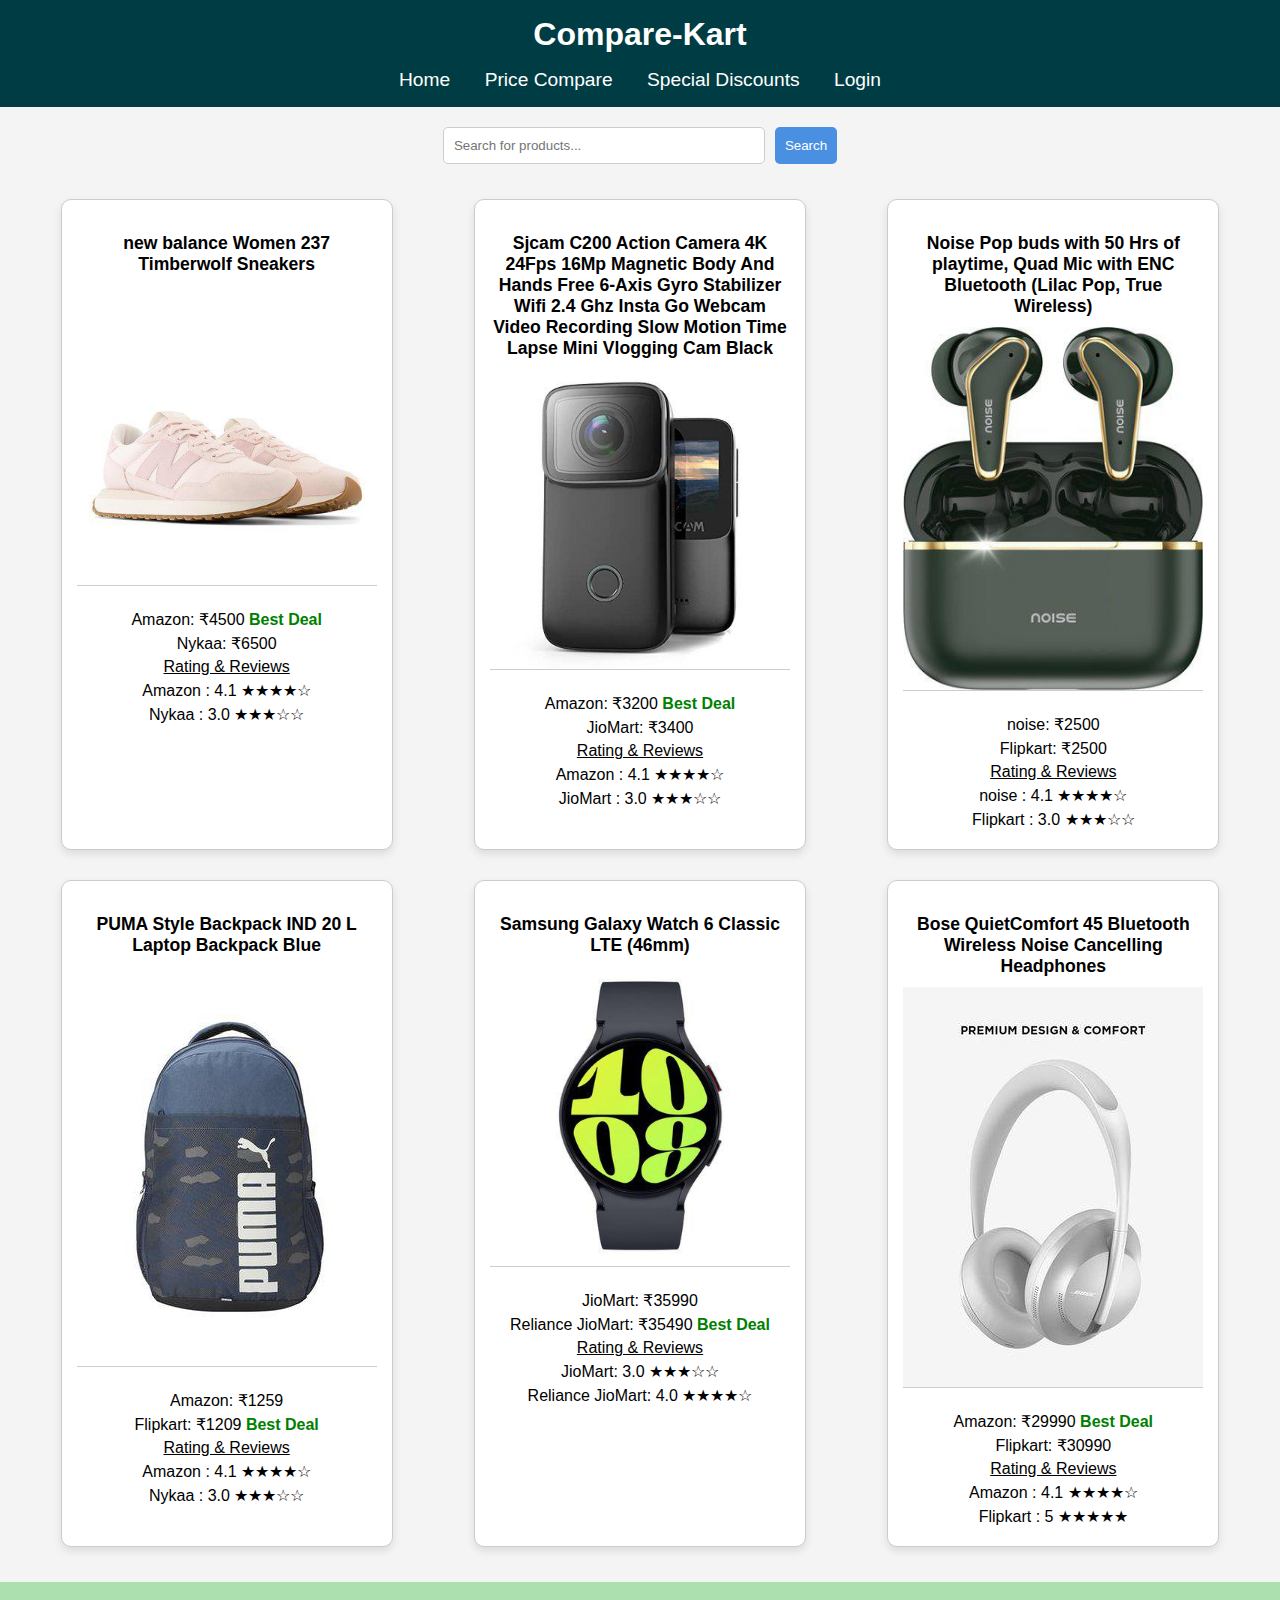
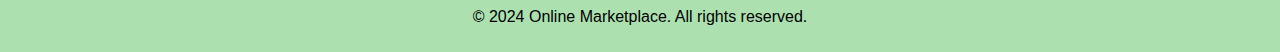
<file: index.html>
<!DOCTYPE html>
<html lang="en">
<head>
    <meta charset="UTF-8">
    <meta name="viewport" content="width=device-width, initial-scale=1.0">
    <title>CompareKart</title>
    <link rel="stylesheet" href="style.css">
</head>
<body>
    <header>
        <h1>Compare-Kart</h1>
        <p></p>
        <nav>
            <a href="#">Home</a>
            <a href="#">Price Compare</a>
            <a href="#">Special Discounts</a>
            <a href="login.html">Login</a>
        </nav>
    </header> 
    
    <main>
        <section id="search">
            <input type="text" id="search-bar" placeholder="Search for products...">
            <button id="search-button">Search</button>
        </section>
        
        <section id="products">
            <div class="product-card">
                <h3>new balance Women 237 Timberwolf Sneakers</h3>
                <img src="amz61yCjj4B0jL_1100x1100.jpg" alt="Product 1 Image">
                <p id="flipkart-product">Amazon: ₹4500 <span class="best-deal">Best Deal</span></p>
                <p id="nykaa-product">Nykaa: ₹6500</p>
                <p><u>Rating & Reviews</u></p>
                <p>Amazon : 4.1 ★★★★☆</p>
                <p>Nykaa : 3.0 ★★★☆☆</p>
            </div>

            <div class="product-card">
                <h3>Sjcam C200 Action Camera 4K 24Fps 16Mp Magnetic Body And Hands Free 6-Axis Gyro Stabilizer Wifi 2.4 Ghz Insta Go Webcam Video Recording Slow Motion Time Lapse Mini Vlogging Cam Black</h3>
                <img src="amz31js3XNktnL_1100x1100.jpg" alt="Product 2 Image">
                <p id="amazon-product">Amazon: ₹3200 <span class="best-deal">Best Deal</span></p>
                <p id="jiomart-product">JioMart: ₹3400</p>
                <p><u>Rating & Reviews</u></p>
                <p>Amazon : 4.1 ★★★★☆</p>
                <p>JioMart : 3.0 ★★★☆☆</p>
            </div>

            <div class="product-card">
                <h3>Noise Pop buds with 50 Hrs of playtime, Quad Mic with ENC Bluetooth (Lilac Pop, True Wireless)</h3>
                <img src="fkitm49829bb9c719b_1100x1100.jpeg" alt="Product 3 Image">
                <p id="noise-product">noise: ₹2500</p>
                <p>Flipkart: ₹2500</p>
                <p><u>Rating & Reviews</u></p>
                <p>noise : 4.1 ★★★★☆</p>
                <p id="flipkart-product1">Flipkart : 3.0 ★★★☆☆</p>
            </div>

            <!-- Additional products -->
            <div class="product-card">
                <h3>PUMA Style Backpack IND 20 L Laptop Backpack Blue</h3>
                <img src="bags.jpeg" alt="Product 4 Image">
                <p id="amazon-product1">Amazon: ₹1259 </p>
                <p id='flipkart-product3'>Flipkart: ₹1209 <span class="best-deal">Best Deal</span></p>
                <p><u>Rating & Reviews</u></p>
                <p>Amazon : 4.1 ★★★★☆</p>
                <p>Nykaa : 3.0 ★★★☆☆</p>
            </div>

            <div class="product-card">
                <h3>Samsung Galaxy Watch 6 Classic LTE (46mm)</h3>
                <img src="XRVOS_jio_603704554_1100x1100.jpeg" alt="Product 5 Image">
                <p id="jiomart-product1">JioMart: ₹35990</p>
                <p id="jio-product">Reliance JioMart: ₹35490 <span class="best-deal">Best Deal</span></p>
                <p><u>Rating & Reviews</u></p>
                <p>JioMart: 3.0 ★★★☆☆</p>
                <p>Reliance JioMart: 4.0 ★★★★☆</p>
                </div>

            <div class="product-card">
                <h3>Bose QuietComfort 45 Bluetooth Wireless Noise Cancelling Headphones</h3>
                <img src="tcqmp000000005530226_1100x1100.jpeg" alt="Product 6 Image">
                <p id="amazon=product1">Amazon: ₹29990 <span class="best-deal">Best Deal</span></p>
                <p id="flipkart-product2">Flipkart: ₹30990</p>
                <p><u>Rating & Reviews</u></p>
                <p>Amazon : 4.1 ★★★★☆</p>
                <p>Flipkart : 5 ★★★★★</p>
            </div>
        </section>
    </main>

    <footer>
        <p>&copy; 2024 Online Marketplace. All rights reserved.</p>
    </footer>

    <script src="script.js"></script>
</body>
</html>
</file>
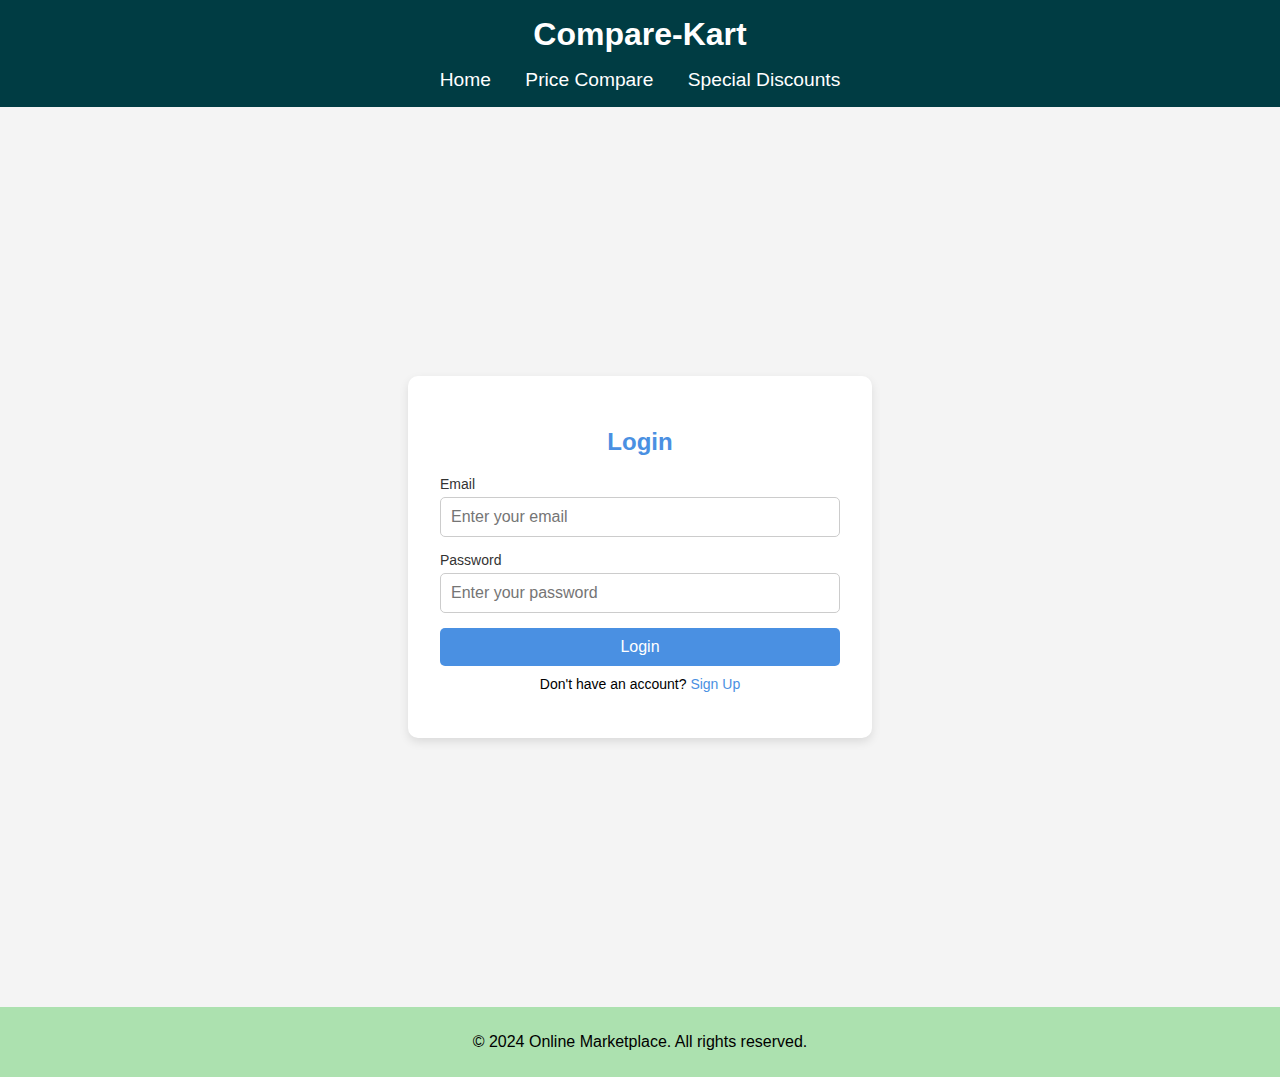
<file: login.html>
<!DOCTYPE html>
<html lang="en">
<head>
    <meta charset="UTF-8">
    <meta name="viewport" content="width=device-width, initial-scale=1.0">
    <title>Compare-Kart Login</title>
    <link rel="stylesheet" href="style2.css">
</head>
<body>
    <header>
        <h1>Compare-Kart</h1>
        <p></p>
        <nav>
            <a href="#">Home</a>
            <a href="#">Price Compare</a>
            <a href="#">Special Discounts</a>
        </nav>
    </header> 
    <div class="auth-container">
        <div class="auth-box">
            <h2>Login</h2>
            <form action="#" method="POST">
                <div class="input-group">
                    <label for="email">Email</label>
                    <input type="email" id="email" name="email" placeholder="Enter your email" required>
                </div>
                <div class="input-group">
                    <label for="password">Password</label>
                    <input type="password" id="password" name="password" placeholder="Enter your password" required>
                </div>
                <button type="submit" class="btn">Login</button>
                <p class="signup-text">Don't have an account? <a href="#" id="signup-link">Sign Up</a></p>
            </form>
        </div>
    </div>

    <div class="auth-container" id="signup-container" style="display: none;">
        <div class="auth-box">
            <h2>Sign Up for Compare-Kart</h2>
            <form action="#" method="POST">
                <div class="input-group">
                    <label for="name">Name</label>
                    <input type="text" id="name" name="name" placeholder="Enter your name" required>
                </div>
                <div class="input-group">
                    <label for="signup-email">Email</label>
                    <input type="email" id="signup-email" name="email" placeholder="Enter your email" required>
                </div>
                <div class="input-group">
                    <label for="signup-password">Password</label>
                    <input type="password" id="signup-password" name="password" placeholder="Create a password" required>
                </div>
                <button type="submit" class="btn">Sign Up</button>
                <p class="login-text">Already have an account? <a href="#" id="login-link">Login</a></p>
            </form>
        </div>
    </div>
    <footer>
        <p>&copy; 2024 Online Marketplace. All rights reserved.</p>
    </footer>

    <script src="script2.js"></script>
</body>
</html>
</file>
<file: style.css>
body {
    font-family: Arial, sans-serif;
    margin: 0;
    padding: 0;
    background-color: #f4f4f4;
}

header {
    background-color: #003C43; 
    color: white;
    padding: 1rem;
    text-align: center;
}

header h1 {
    margin: 0;
    font-size: 2rem;
}

nav a {
    color: white;
    margin: 0 15px;
    text-decoration: none;
    font-size: 1.2rem;
}

nav a:hover {
    color: #ff5722; 
}

main {
    padding: 20px;
}


#search {
    display: flex;
    justify-content: center;
    margin-bottom: 20px;
}

#search-bar {
    width: 300px;
    padding: 10px;
    border: 1px solid #ccc;
    border-radius: 5px;
}

#search-button {
    padding: 10px;
    margin-left: 10px;
    background-color: #4a90e2; /* Soft blue */
    color: white;
    border: none;
    border-radius: 5px;
    cursor: pointer;
}

#search-button:hover {
    background-color: #ff5722; 
}


#products {
    display: flex;
    justify-content: space-around;
    flex-wrap: wrap;
}

.product-card {
    background-color: white;
    border: 1px solid #ccc;
    border-radius: 10px;
    width: 300px;
    margin: 15px;
    padding: 15px;
    box-shadow: 0 4px 8px rgba(0, 0, 0, 0.1); /* Soft shadow */
    text-align: center;
    transition: transform 0.3s;
}

.product-card:hover {
    transform: scale(1.05); 
}

.product-card img {
    width: 100%;
    height: auto;
    border-bottom: 1px solid #ccc;
    margin-bottom: 15px;
}

.product-card h3 {
    font-size: 1.1rem;
    margin-bottom: 10px;
}

.product-card p {
    font-size: 16px;
    margin: 5px 0;
}

.best-deal {
    color: green;
    font-weight: bold;
}


footer {
    background-color: #ACE1AF;
    color: black;
    text-align: center;
    padding: 10px 0;
    position: relative;
    width: 100%;
    bottom: 0;
}


@media (max-width: 768px) {
    #products {
        flex-direction: column;
        align-items: center;
    }

    .product-card {
        width: 90%;
        margin: 10px 0;
    }

    header h1 {
        font-size: 1.5rem;
    }

    nav a {
        font-size: 1rem;
        margin: 0 10px;
    }
}
</file>
<file: style2.css>
/* General Styles */
body {
    font-family: Arial, sans-serif;
    margin: 0;
    padding: 0;
    background-color: #f4f4f4;
}

header {
    background-color: #003C43; 
    color: white;
    padding: 1rem;
    text-align: center;
}

header h1 {
    margin: 0;
    font-size: 2rem;
}

nav a {
    color: white;
    margin: 0 15px;
    text-decoration: none;
    font-size: 1.2rem;
}

nav a:hover {
    color: #ff5722; 
}

.auth-container {
    display: flex;
    justify-content: center;
    align-items: center;
    height: 100vh;
    background-color: #f4f4f4;
}

.auth-box {
    background-color: #fff;
    padding: 2rem;
    border-radius: 10px;
    box-shadow: 0 4px 10px rgba(0, 0, 0, 0.1);
    width: 100%;
    max-width: 400px;
}

h2 {
    text-align: center;
    color: #4a90e2;
}

.input-group {
    margin-bottom: 15px;
}

.input-group label {
    display: block;
    margin-bottom: 5px;
    font-size: 14px;
    color: #333;
}

.input-group input {
    width: 100%;
    padding: 10px;
    border: 1px solid #ccc;
    border-radius: 5px;
    font-size: 16px;
    box-sizing: border-box;
}

.btn {
    display: block;
    width: 100%;
    padding: 10px;
    background-color: #4a90e2;
    color: white;
    border: none;
    border-radius: 5px;
    font-size: 16px;
    cursor: pointer;
    margin-top: 10px;
}

.btn:hover {
    background-color: #357abd;
}

.signup-text, .login-text {
    text-align: center;
    margin-top: 10px;
    font-size: 14px;
}

.signup-text a, .login-text a {
    color: #4a90e2;
    text-decoration: none;
}

.signup-text a:hover, .login-text a:hover {
    color: #ff5722;
}

footer {
    background-color: #ACE1AF;
    color: black;
    text-align: center;
    padding: 10px 0;
    position: relative;
    width: 100%;
    bottom: 0;
}
</file>
